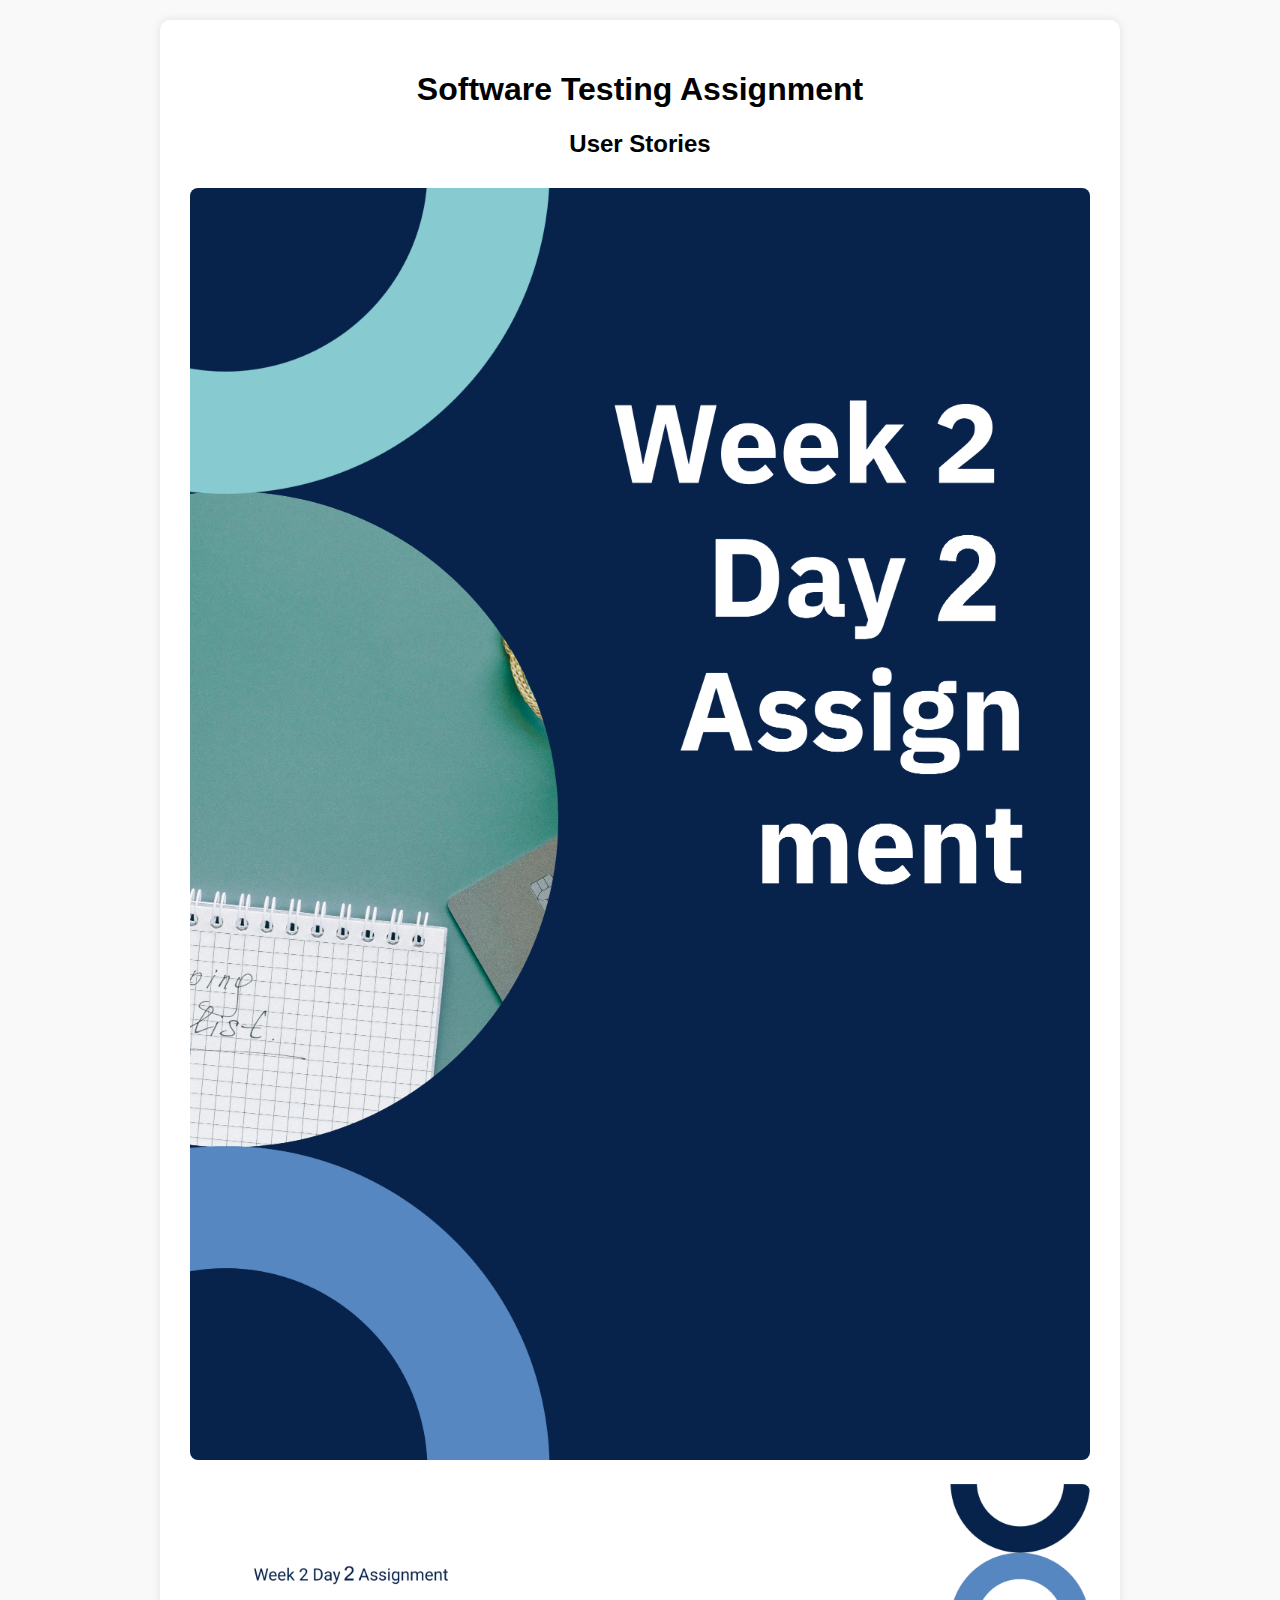
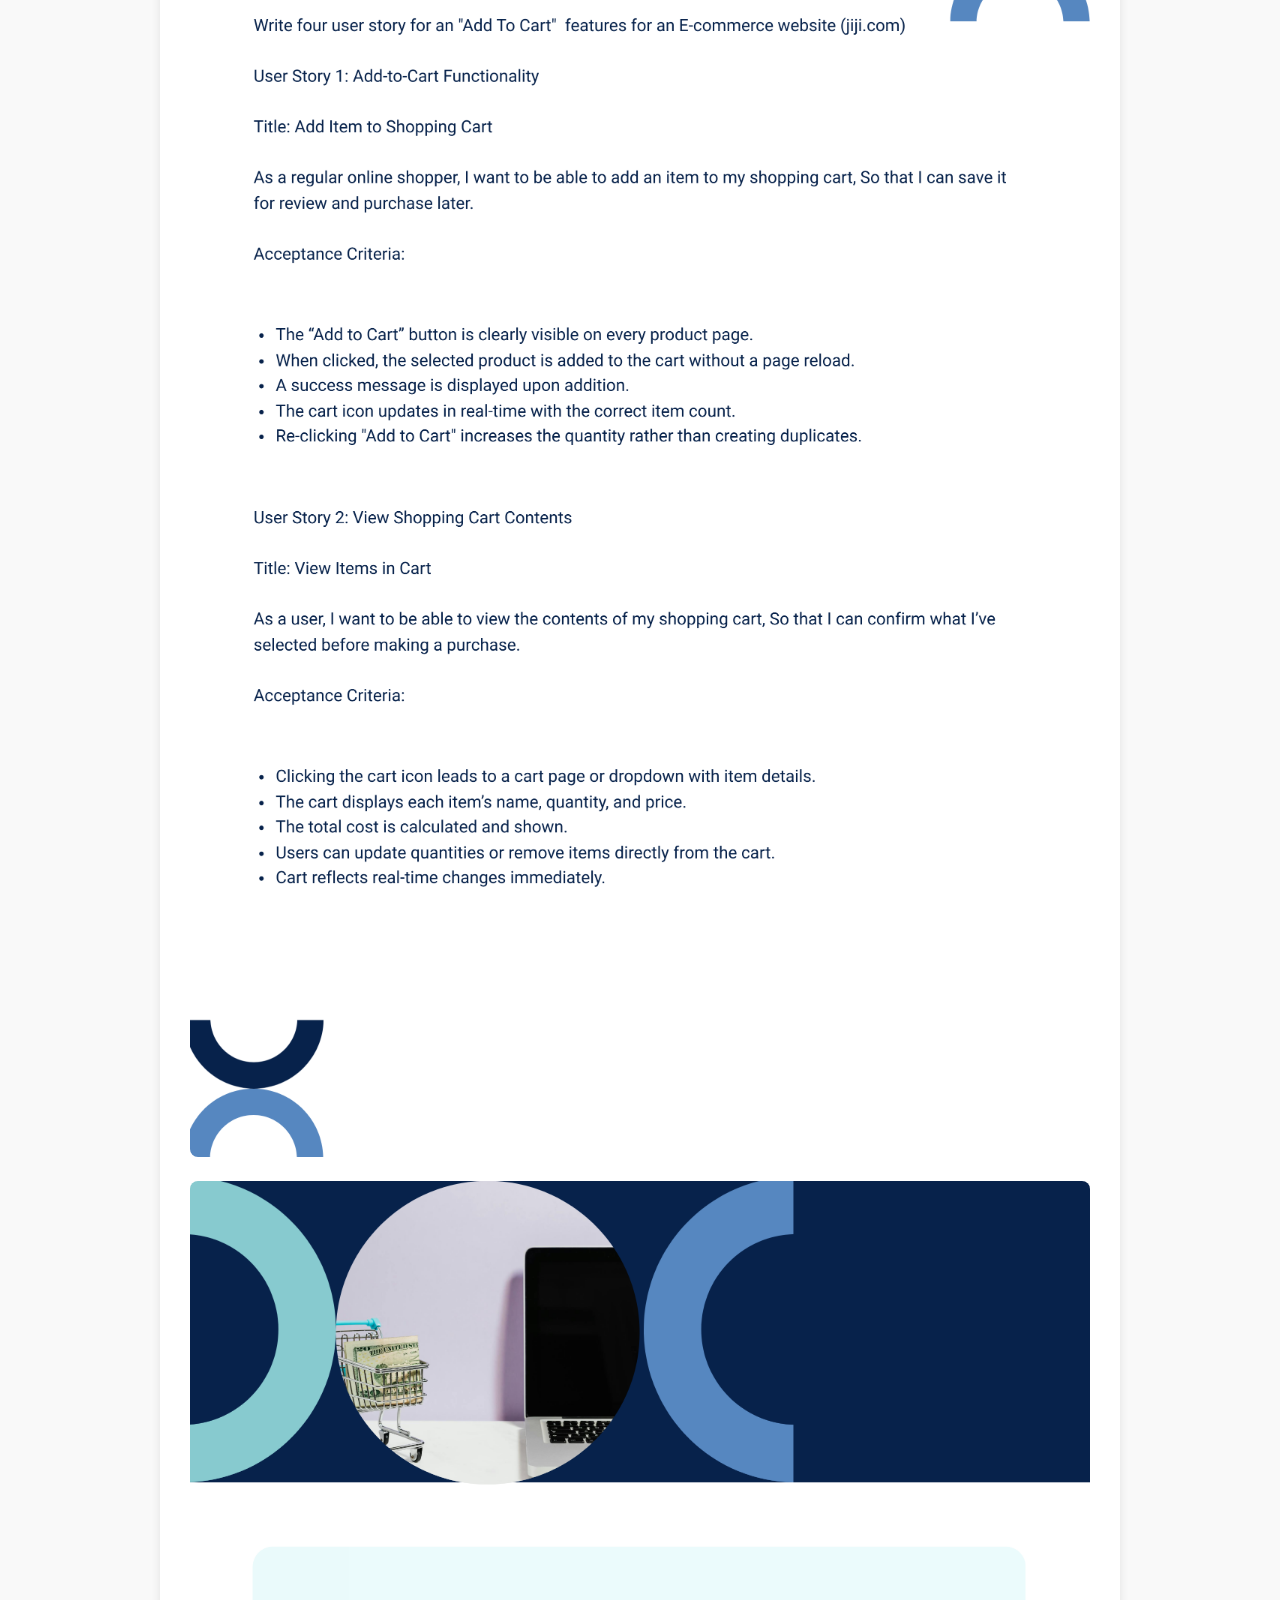
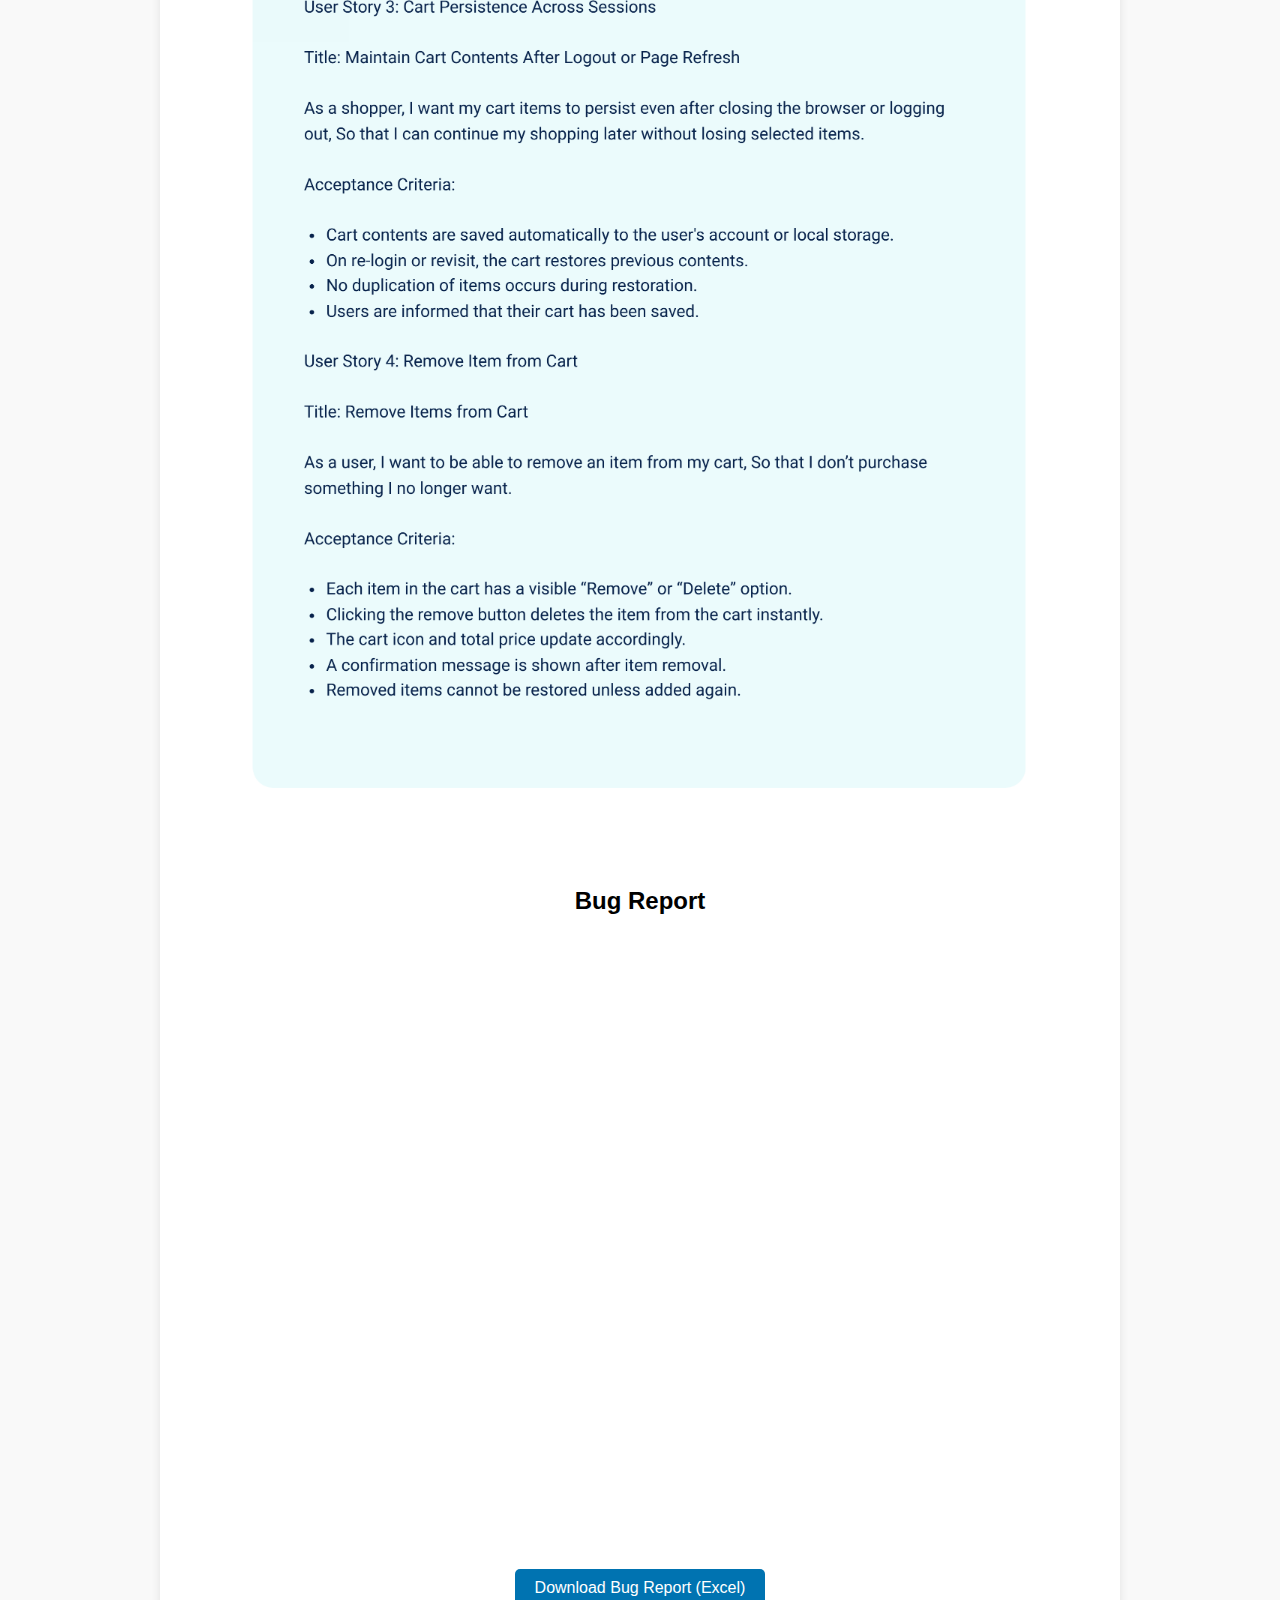
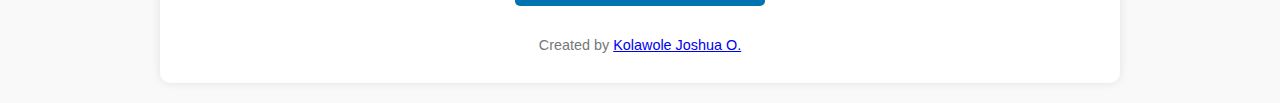
<file: Week 2 Day 2/index.html>
<!DOCTYPE html><html lang="en">
<head>
  <meta charset="UTF-8" />
  <meta name="viewport" content="width=device-width, initial-scale=1" />
  <title>QA Assignment - User Story & Bug Report</title>
  <style>
    body {
      font-family: Arial, sans-serif;
      background: #f9f9f9;
      margin: 0;
      padding: 20px;
    }
    .container {
      max-width: 900px;
      margin: auto;
      background: white;
      padding: 30px;
      border-radius: 10px;
      box-shadow: 0 0 10px rgba(0,0,0,0.1);
    }
    h1, h2 {
      text-align: center;
    }
    .image-section img {
      width: 100%;
      margin: 10px 0;
      border-radius: 8px;
    }
    .embed-section, .download {
      text-align: center;
      margin-top: 20px;
    }
    .download a {
      padding: 10px 20px;
      background: #0073b1;
      color: white;
      border-radius: 5px;
      text-decoration: none;
    }
    iframe {
      width: 100%;
      height: 600px;
      border: none;
      margin-top: 20px;
    }
    footer {
      margin-top: 40px;
      text-align: center;
      font-size: 0.9em;
      color: #777;
    }
  </style>
</head>
<body>
  <div class="container">
    <h1>Software Testing Assignment</h1><h2>User Stories</h2>
<div class="image-section">
  <img src="user-story-1.png" alt="User Story Page 1" />
  <img src="user-story-2.png" alt="User Story Page 2" />
  <img src="user-story-3.png" alt="User Story Page 3" />
</div>

<h2>Bug Report</h2>
<div class="embed-section">
  <iframe src="https://docs.google.com/spreadsheets/d/1lm7Ed-6g3QIFs00y7GaacltxixqwRnOuBMN7TdtsujU/edit?usp=sharing"></iframe>
</div>
<div class="download">
  <!-- Fallback download link -->
  <a href="bug-report.xlsx" download>Download Bug Report (Excel)</a>
</div>

<footer>
  Created by <a href="https://www.linkedin.com/in/joshua-kolawole-40062a287" target="_blank">Kolawole Joshua O.</a>
</footer>

  </div>
</body>
</html>
</file>
